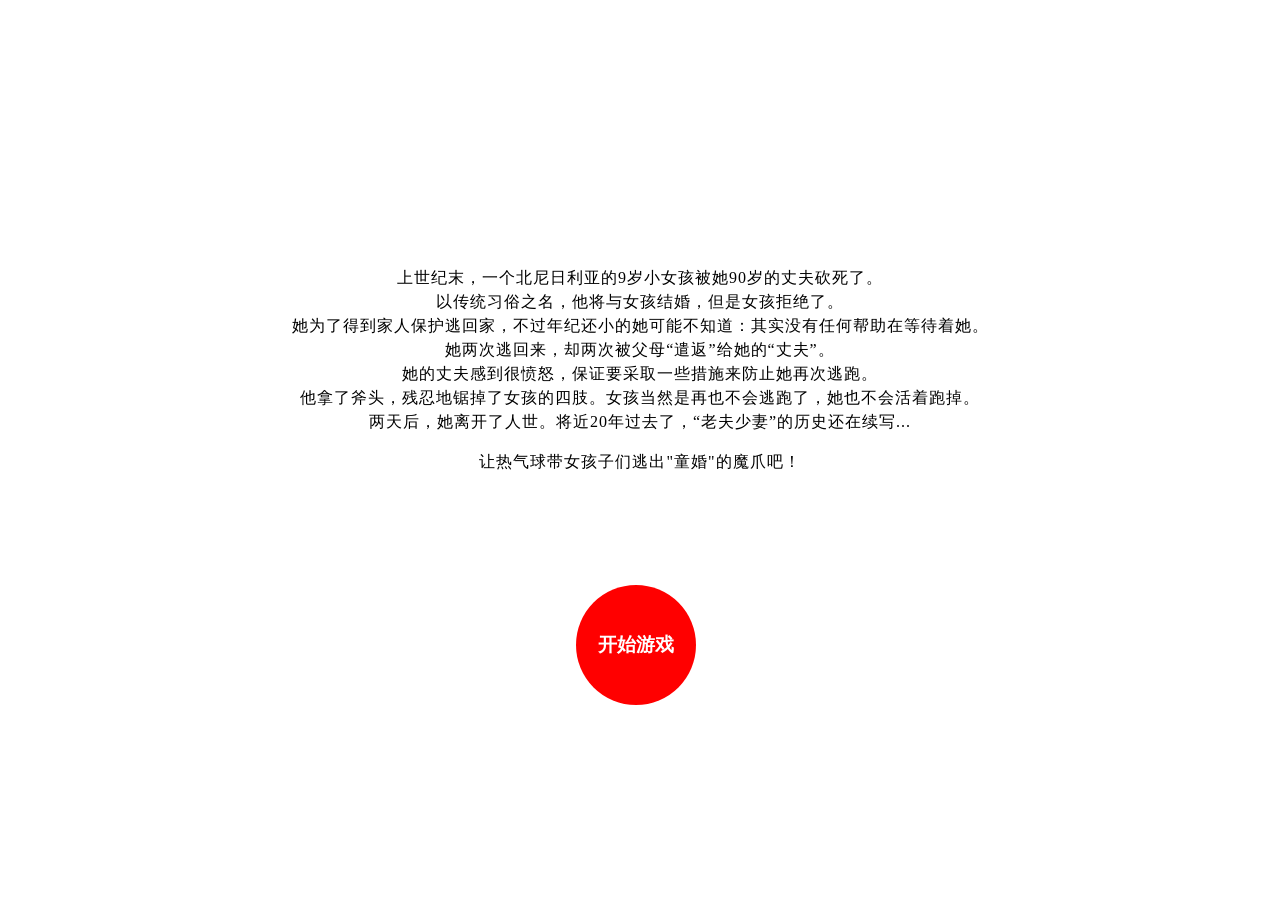
<file: gameInit.html>
<!DOCTYPE html>
<html lang="en" >
<head>
<meta charset="UTF-8">
<title>逃出尼日利亚</title>

<link rel="stylesheet" href="assets/css/balloon.css">

</head>
<body>

<div class="container" >
  
  <canvas id="begame"></canvas>
  <div id="introduction1" >
    <p>上世纪末，一个北尼日利亚的9岁小女孩被她90岁的丈夫砍死了。
      <br>以传统习俗之名，他将与女孩结婚，但是女孩拒绝了。
      <br>她为了得到家人保护逃回家，不过年纪还小的她可能不知道：其实没有任何帮助在等待着她。
      <br>她两次逃回来，却两次被父母“遣返”给她的“丈夫”。
      <br>她的丈夫感到很愤怒，保证要采取一些措施来防止她再次逃跑。
      <br>他拿了斧头，残忍地锯掉了女孩的四肢。女孩当然是再也不会逃跑了，她也不会活着跑掉。
      <br>两天后，她离开了人世。将近20年过去了，“老夫少妻”的历史还在续写...</p>
    <p>让热气球带女孩子们逃出"童婚"的魔爪吧！</p>
  </div>
  <a href="gameStart.html"> <button id="start">开始游戏</button></a>
</div>


<script src="assets/js/balloon.js"></script>

</body>
</html>
</file>
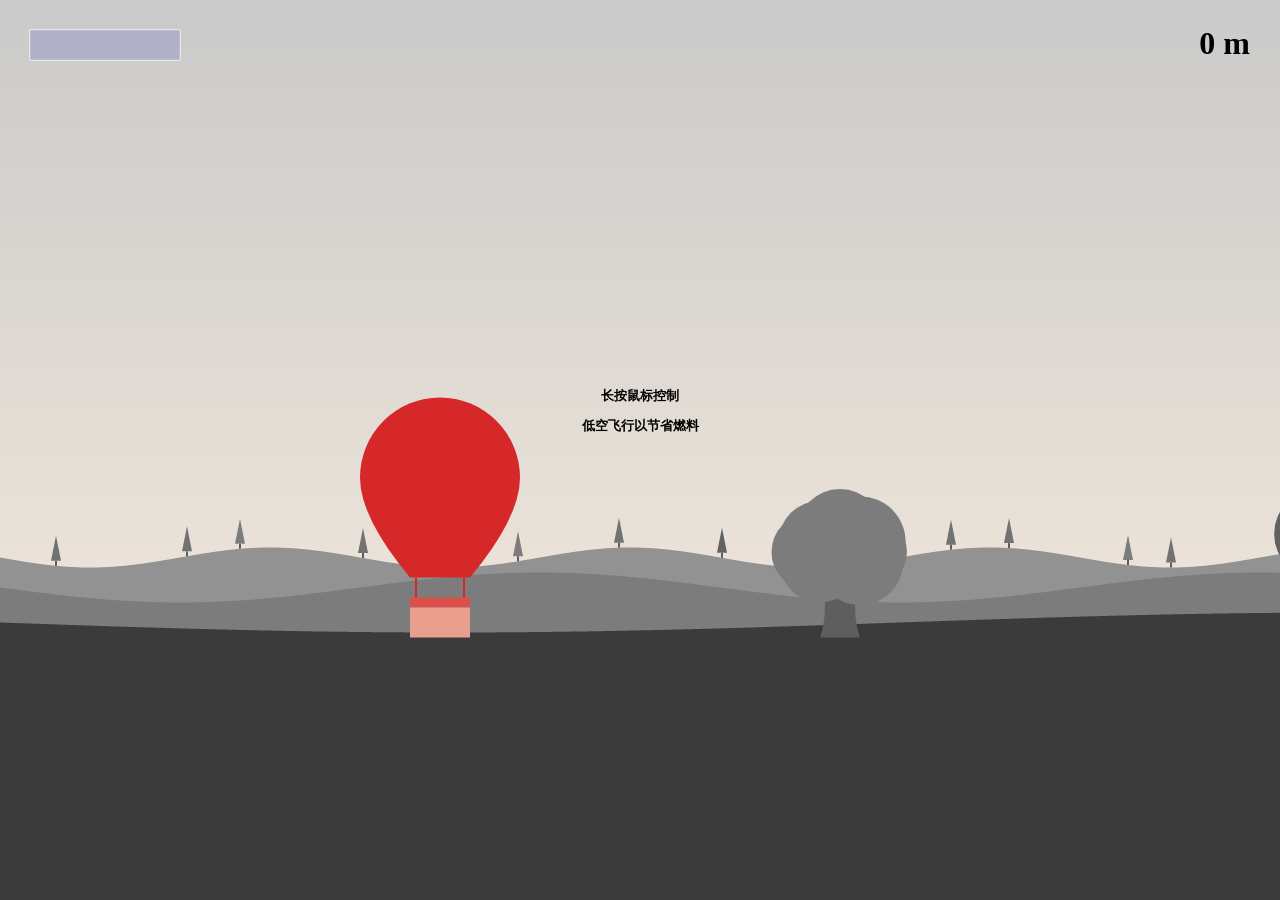
<file: gameStart.html>
<!DOCTYPE html>
<html lang="en" >
<head>
<meta charset="UTF-8">
<title>逃出尼日利亚</title>

<link rel="stylesheet" href="assets/css/balloon.css">

</head>
<body>

<div class="container">
  <canvas id="game"></canvas>
  <div id="introduction">
    <p>长按鼠标控制</p>
    <p>低空飞行以节省燃料</p>
  </div>
  <button id="restart">重新开始</button>
</div>

<!-- <a id="youtube" target="_blank" href="gameInit.html"></a> -->
<!-- <div id="youtube-card">
  回到开始
</div> -->

<script src="assets/js/balloon.js"></script>

</body>
</html>
</file>
<file: assets/css/balloon.css>
html,
body {
  height: 100%;
  margin: 0;
}

body {
  font-family: "Segoe UI", Tahoma, Geneva, Verdana, sans-serif;
  cursor: pointer;
}

.container {
  display: flex;
  justify-content: center;
  align-items: center;
  height: 100%;
}

#introduction {
  width: 200px;
  height: 150px;
  position: absolute;
  font-weight: 600;
  font-size: 0.8em;
  font-family: "Segoe UI", Tahoma, Geneva, Verdana, sans-serif;
  text-align: center;
  transition: opacity 2s;
}
#introduction1{
  text-align: center;
  width: 800px;
  height: 400px;
  position: absolute;
  font-family: "Heiti SC";
    color: var(--thm-color);
    font-size: 16px;
    line-height: 1.5;
    letter-spacing: 1px;
  transition: opacity 2s;
}
#restart {
  width: 120px;
  height: 120px;
  position: absolute;
  border-radius: 50%;
  color: white;
  background-color: red;
  border: none;
  font-weight: 700;
  font-size: 1.2em;
  font-family: "Segoe UI", Tahoma, Geneva, Verdana, sans-serif;
  display: none;
  cursor: pointer;
}

#start {
  width: 120px;
  height: 120px;
  position: absolute;
  top: 65%;
  left: 45%;
  border-radius: 50%;
  color: white;
  background-color: red;
  border: none;
  font-weight: 700;
  font-size: 1.2em;
  font-family: "Segoe UI", Tahoma, Geneva, Verdana, sans-serif;
  cursor: pointer;
}
#youtube,
#youtube-card {
  display: none;
  color: black;
}

@media (min-height: 425px) {
  /** Youtube logo by https://codepen.io/alvaromontoro */
  #youtube {
    z-index: 50;
    width: 100px;
    display: block;
    height: 70px;
    position: fixed;
    bottom: 20px;
    right: 20px;
    background: red;
    border-radius: 50% / 11%;
    transform: scale(0.8);
    transition: transform 0.5s;
  }

  #youtube:hover,
  #youtube:focus {
    transform: scale(0.9);
    color: black;
  }

  #youtube::before {
    content: "";
    display: block;
    position: absolute;
    top: 7.5%;
    left: -6%;
    width: 112%;
    height: 85%;
    background: red;
    border-radius: 9% / 50%;
  }

  #youtube::after {
    content: "";
    display: block;
    position: absolute;
    top: 20px;
    left: 40px;
    width: 45px;
    height: 30px;
    border: 15px solid transparent;
    box-sizing: border-box;
    border-left: 30px solid white;
  }

  #youtube span {
    font-size: 0;
    position: absolute;
    width: 0;
    height: 0;
    overflow: hidden;
  }

  #youtube:hover + #youtube-card {
    z-index: 49;
    display: block;
    position: fixed;
    bottom: 12px;
    right: 10px;
    padding: 25px 130px 25px 25px;
    width: 300px;
    background-color: white;
  }
}
</file>
